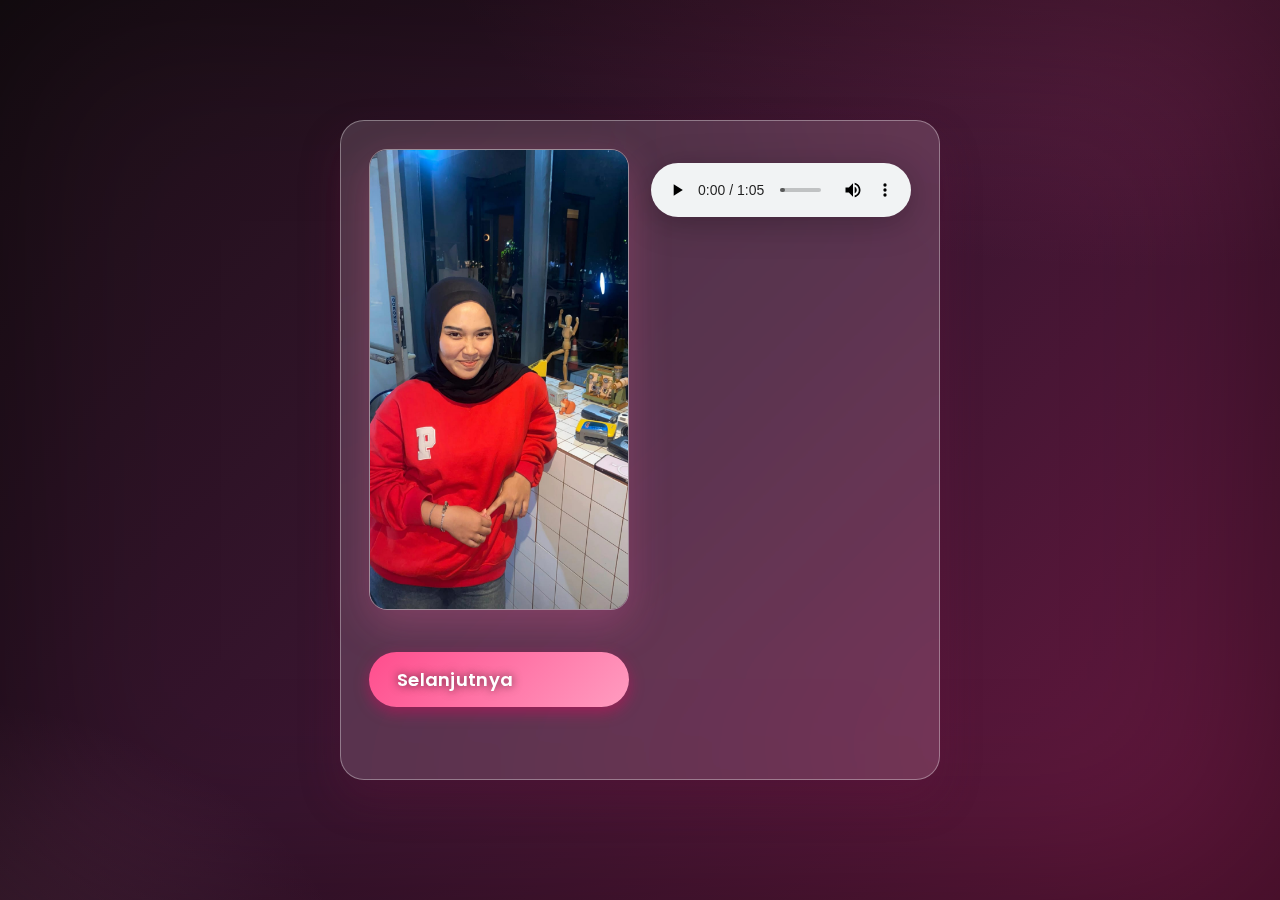
<file: For Rahayu/index.html>
<!DOCTYPE html>
<html lang="en">
<head>
    <meta charset="UTF-8">
    <meta name="viewport" content="width=device-width, initial-scale=1.0">
    <title>For Rahayu</title>
    <link rel="stylesheet" href="CSS/style.css">
    <style>
        body {
            background-image: url('Background.jpg');
            background-size: cover;
            display: flex;
            justify-content: center;
            align-items: center;
            height: 100vh;
            margin: 0;
            font-family: 'Arial', sans-serif;
            color: #fff;
            text-shadow: 0px 0px 10px rgba(0,0,0,0.7);
        }

        .container {
            text-align: center;
            background: rgba(0, 0, 0, 0.7);
            padding: 30px;
            border-radius: 15px;
            box-shadow: 0px 0px 20px rgba(0,0,0,0.5);
            max-width: 600px;
            width: 90%;
            margin: 20px;
        }

        .photo {
            width: 100%;
            height: auto;
            max-width: 500px;
            border-radius: 10px;
            margin-bottom: 20px;
            transition: transform 0.3s ease-in-out;
        }

        .photo:hover {
            transform: scale(1.05);
        }

        .next-button {
            display: inline-block;
            padding: 12px 25px;
            font-size: 18px;
            color: #fff;
            background: linear-gradient(45deg, #ff0066, #ff66cc);
            text-decoration: none;
            border-radius: 8px;
            transition: background 0.3s ease-in-out, transform 0.3s ease-in-out, box-shadow 0.3s ease-in-out;
            box-shadow: 0px 5px 15px rgba(255, 0, 102, 0.4);
        }

        .next-button:hover {
            background: linear-gradient(45deg, #ff66cc, #ff0066);
            transform: scale(1.05);
            box-shadow: 0px 10px 20px rgba(255, 0, 102, 0.6);
        }
    </style>
</head>
<body>
    <div class="container">
        <img src="Foto/rahayu1.jpg" alt="Foto" class="photo">
        <audio controls autoplay>
            <source src="musik/Lembuttutur.mp3" type="audio/mpeg">
            Your browser does not support the audio element.
        </audio>
        <a href="index2.html" class="next-button">Selanjutnya</a>
    </div>
    <script src="js/style.js"></script>
</body>
</html>
</file>
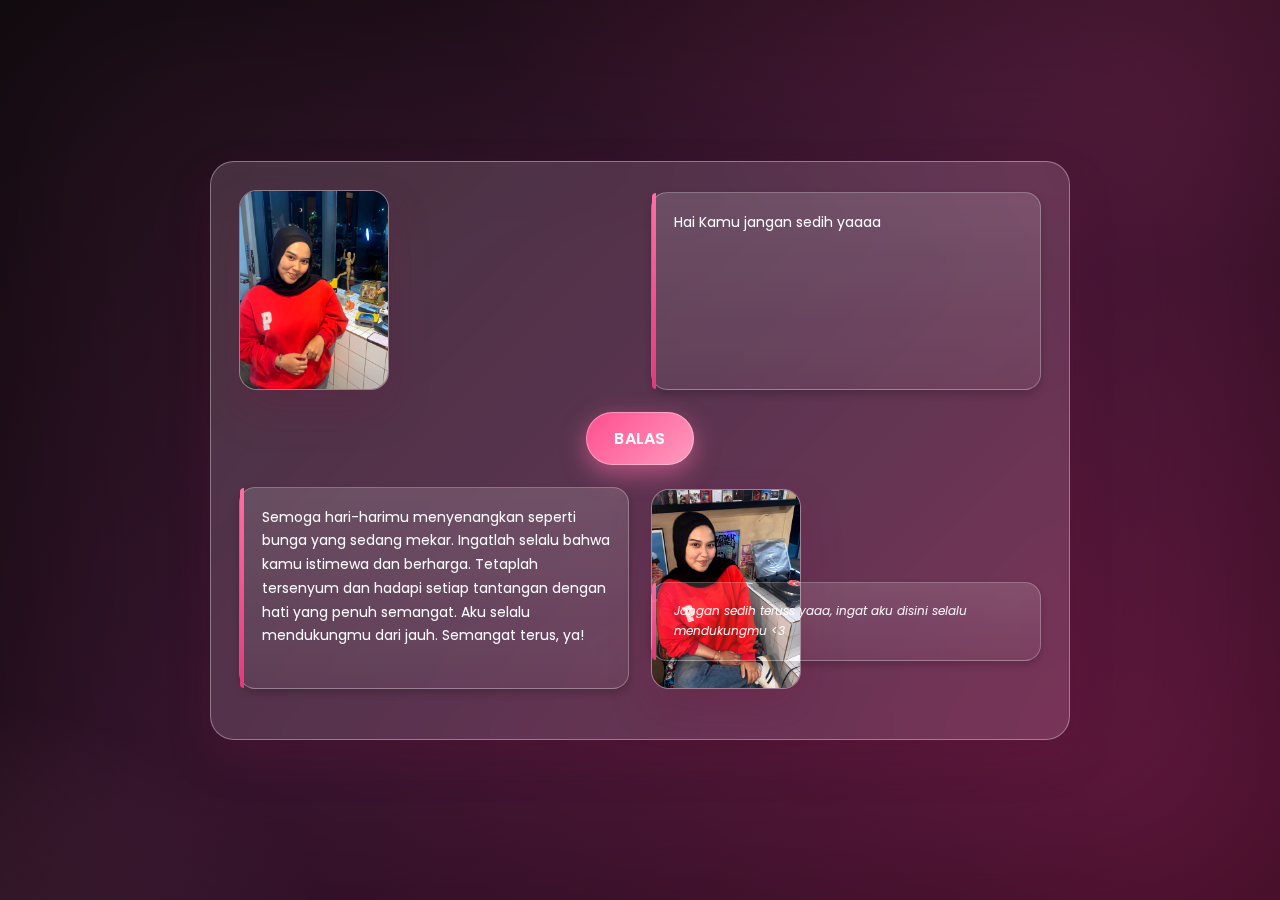
<file: For Rahayu/index2.html>
<!doctype html>
<html lang="en"> 
<head> 
    <meta charset="UTF-8"> 
    <meta name="viewport" content="width=device-width, initial-scale=1.0"> 
    <title>For Rahayu</title> 
    <link rel="stylesheet" href="CSS/style.css"> 
    <style>
        body {
            display: flex;
            justify-content: center;
            align-items: center;
            height: 100vh;
            margin: 0;
            padding: 20px;
            background-image: url('Background.jpg'); 0
            background-size: cover; 
            background-position: center; 
            font-family: Arial, sans-serif;
            box-sizing: border-box;
        }

        .container {
            display: grid;
            grid-template-areas: 
                "top-left top-right"
                "button button"
                "bottom-left bottom-right"
                ". bottom-text";
            gap: 20px;
            text-align: center;
            position: relative; 
        }

        .box {
            width: 150px;
            height: 200px;
            border: 2px solid white;
            background-color: black;
            display: flex;
            justify-content: center;
            align-items: center;
        }

        .box img {
            width: 100%;
            height: 100%;
            object-fit: cover;
        }

        .box-top-left {
            grid-area: top-left;
        }

        .box-bottom-right {
            grid-area: bottom-right;
        }

        .text {
            color: white;
            background-color: #333;
            padding: 20px;
            border-radius: 10px;
            box-shadow: 0 4px 8px rgba(0, 0, 0, 0.2);
            font-size: 14px;
            line-height: 1.6;
            text-align: left;
        }

        .text-top-right {
            grid-area: top-right;
        }

        .text-bottom-left {
            grid-area: bottom-left;
        }

        .text-bottom {
            grid-area: bottom-text;
            position: absolute;
            bottom: 50px; 
            left: 0;
            right: 0;
            margin: 0 auto;
            padding: 10px; 
            font-size: 12px; 
            line-height: 1.4; 
        }

        .button {
            grid-area: button;
            padding: 10px 20px;
            font-size: 15px;
            border: none;
            border-radius: 5px;
            cursor: pointer;
            background-color: white;
            color: black;
            margin: auto;
        }
    </style> 
</head> 
<body> 
    <audio autoplay></audio>
    
        <source src="Lembuttutur.mp3" type="audio/mpeg">
        
    </audio>
    <div class="container"> 
        <div class="box box-top-left"> 
            <img src="Foto/rahayu2.jpg" alt="Image 1"> 
        </div> 
        <div class="text text-top-right">
            Hai Kamu jangan sedih yaaaa
        </div> 
        <a href="https://api.whatsapp.com/send?phone=6283831570868&text=Terimakasih%20(isi%20pesan%20mu)" class="button">BALAS</a>
        <div class="text text-bottom-left">
            Semoga hari-harimu menyenangkan seperti bunga yang sedang mekar. Ingatlah selalu bahwa kamu istimewa dan berharga. Tetaplah tersenyum dan hadapi setiap tantangan dengan hati yang penuh semangat. Aku selalu mendukungmu dari jauh. Semangat terus, ya!
        </div> 
        <div class="box box-bottom-right"> 
            <img src="Foto/rahayu3.jpg" alt="Image 2"> 
        </div> 
        <div class="text text-bottom">
            Jangan sedih teruss yaaa, ingat aku disini selalu mendukungmu <3
        </div> 
    </div> 
</body>
</html>
</file>
<file: For Rahayu/CSS/style.css>
/* =========================
   Romantic Rose Theme CSS
   ========================= */

/* Optional: cantik kalau internet aktif */
@import url('https://fonts.googleapis.com/css2?family=Poppins:wght@300;400;600&family=Great+Vibes&display=swap');

:root{
  --rose-50:#fff1f5;
  --rose-100:#ffe4ec;
  --rose-200:#ffc9dd;
  --rose-300:#ff9cc0;
  --rose-400:#ff6fa3;
  --rose-500:#ff4d8d;
  --rose-600:#e23a7b;
  --rose-700:#bf2f67;
  --wine:#6b1840;
  --ink:#1a0f16;
  --glass-bg: rgba(255, 255, 255, 0.14);
  --glass-stroke: rgba(255, 255, 255, 0.35);
  --shadow: 0 20px 40px rgba(107, 24, 64, .25);
}

/* ====== Reset lembut ====== */
html, body{
  height:100% !important;
}
*{ box-sizing:border-box; }

/* ====== Latar romantis + hearts ====== */
html body{
  margin:0 !important;
  font-family: 'Poppins', system-ui, -apple-system, 'Segoe UI', Arial, sans-serif !important;
  color:#fff !important;
  /* gradient animatif agar menyatu dgn Background.jpg milikmu */
  background:
    radial-gradient(1200px 600px at 90% -10%, rgba(255,77,141,.20), transparent 60%),
    radial-gradient(800px 500px at -10% 110%, rgba(255,156,192,.18), transparent 60%),
    linear-gradient(135deg, #1a0f16 0%, #3a1530 50%, #6b1840 100%) !important;
  background-attachment: fixed;
  overflow-x:hidden;
}

/* soft vignette */
html body::before{
  content:"";
  position:fixed;
  inset:0;
  pointer-events:none;
  box-shadow: inset 0 0 200px rgba(0,0,0,.45);
  z-index:0;
}

/* floating hearts (tanpa ubah HTML) */
html body::after{
  content:"❤ ❤ ❤ ❤ ❤ ❤";
  position:fixed;
  left:50%;
  bottom:-10vh;
  transform:translateX(-50%);
  font-family:'Great Vibes', cursive;
  font-size:42px;
  letter-spacing:30px;
  opacity:.25;
  filter:blur(.2px);
  animation: floatHearts 14s linear infinite;
  z-index:0;
}
@keyframes floatHearts{
  0%{ transform:translate(-50%, 0) scale(1); opacity:.22; }
  60%{ opacity:.28; }
  100%{ transform:translate(-50%, -120vh) scale(1.25); opacity:0; }
}

/* ====== Container bergaya glass ====== */
/* untuk kedua halaman (index & index2) */
html body .container{
  position:relative;
  z-index:1;
  width:min(92vw, 860px) !important;
  padding:28px !important;
  border-radius:24px !important;
  background: var(--glass-bg) !important;
  backdrop-filter: blur(14px) saturate(120%) !important;
  -webkit-backdrop-filter: blur(14px) saturate(120%) !important;
  border:1px solid var(--glass-stroke) !important;
  box-shadow: var(--shadow) !important;
  text-align:center;
}

/* judul romantis opsional (kalau kamu tambahkan di HTML) */
.romantic-title{
  font-family:'Great Vibes', cursive;
  font-size:clamp(28px, 6vw, 52px);
  color:var(--rose-100);
  text-shadow:0 6px 28px rgba(255, 109, 166, .35);
  margin:0 0 12px;
}

/* ====== Gambar utama (index.html.html) ====== */
.photo{
  width:100% !important;
  max-width:640px !important;
  height:auto !important;
  border-radius:18px !important;
  border:1px solid rgba(255,255,255,.45);
  box-shadow: 0 14px 40px rgba(255, 109, 166, .25);
  transform:translateZ(0);
  transition: transform .5s cubic-bezier(.2,.6,.2,1),
              box-shadow .5s ease;
}
.photo:hover{
  transform: scale(1.03) rotate(-.25deg);
  box-shadow: 0 18px 60px rgba(255, 109, 166, .35);
}

/* ====== Tombol utama (link “Selanjutnya” & tombol BALAS) ====== */
.next-button,
.button,
a.button{
  --btnGlow: rgba(255, 109, 166, .55);
  display:inline-block;
  appearance:none;
  border:none;
  cursor:pointer;
  padding:14px 28px !important;
  font-weight:600;
  font-size:16px;
  letter-spacing:.3px;
  border-radius:999px !important;
  color:#fff !important;
  background:
    linear-gradient(135deg, var(--rose-500), var(--rose-300)) !important;
  box-shadow:
    0 8px 24px var(--btnGlow),
    inset 0 0 0 1px rgba(255,255,255,.35);
  text-decoration:none !important;
  transition: transform .2s ease, box-shadow .2s ease, filter .2s ease;
  position:relative;
}
.next-button:hover,
.button:hover,
a.button:hover{
  transform: translateY(-2px) scale(1.02);
  box-shadow:
    0 14px 36px rgba(255, 109, 166, .65),
    inset 0 0 0 1px rgba(255,255,255,.5);
}
.next-button:active,
.button:active,
a.button:active{
  transform: translateY(0) scale(.98);
}

/* heartbeat kecil di hover */
.next-button:hover::after,
.button:hover::after,
a.button:hover::after{
  content:"❤";
  position:absolute;
  right:-14px;
  top:-10px;
  font-size:18px;
  animation: heartbeat .9s ease-in-out infinite;
}
@keyframes heartbeat{
  0%, 100%{ transform: scale(1); opacity:.6; }
  25%{ transform: scale(1.18); opacity:1; }
  50%{ transform: scale(1); opacity:.7; }
  75%{ transform: scale(1.18); opacity:1; }
}

/* ====== Audio player ====== */
audio{
  width:100% !important;
  margin:14px 0 22px !important;
  filter: drop-shadow(0 6px 16px rgba(0,0,0,.25));
  accent-color: var(--rose-500);
}

/* ====== Grid halaman kedua (index2.html.html) ====== */
@media (min-width: 720px){
  html body .container{
    display:grid !important;
    grid-template-areas:
      "top-left  top-right"
      "button    button"
      "bottom-left bottom-right"
      ".         bottom-text";
    grid-template-columns: 1fr 1fr !important;
    gap:22px !important;
    text-align:left !important;
  }
}

@media (max-width: 719.98px){
  html body .container{
    display:grid !important;
    grid-template-areas:
      "top-left"
      "top-right"
      "button"
      "bottom-left"
      "bottom-right"
      "bottom-text";
    gap:16px !important;
  }
}

/* Kartu foto “polaroid” */
.box{
  grid-area:auto;
  background: rgba(255,255,255,.06) !important;
  border:1px solid rgba(255,255,255,.35) !important;
  border-radius:18px !important;
  box-shadow: var(--shadow);
  overflow:hidden;
  transform: translateZ(0);
  transition: transform .35s ease, box-shadow .35s ease;
}
.box:hover{
  transform: translateY(-4px) rotate(-.4deg);
  box-shadow: 0 18px 40px rgba(0,0,0,.35);
}
.box img{
  width:100%;
  height:100%;
  object-fit:cover;
  display:block;
  filter: saturate(108%) contrast(104%);
}

/* Teks romantis dengan quote line */
.text{
  color:#fff !important;
  background: linear-gradient(180deg, rgba(255,255,255,.14), rgba(255,255,255,.06)) !important;
  padding:18px 18px 18px 22px !important;
  border-radius:16px !important;
  border:1px solid rgba(255,255,255,.28) !important;
  line-height:1.7 !important;
  position:relative;
  box-shadow: 0 12px 28px rgba(0,0,0,.18);
}
.text::before{
  content:"";
  position:absolute;
  left:0; top:0; bottom:0;
  width:4px;
  border-radius:16px 0 0 16px;
  background: linear-gradient(180deg, var(--rose-400), var(--rose-600));
}
.text em, .text strong{
  color: #ffe7f1;
}

/* Area spesifik dari layout aslinya */
.box-top-left{ grid-area: top-left !important; }
.box-bottom-right{ grid-area: bottom-right !important; }
.text-top-right{ grid-area: top-right !important; }
.text-bottom-left{ grid-area: bottom-left !important; }
.text-bottom{
  grid-area: bottom-text !important;
  text-align:center;
  font-style: italic;
  opacity:.95;
}

/* ====== Micro-details ====== */
a{ color:#ffe7f1; }
a:hover{ color:#ffffff; text-decoration:none; }

/* spacing bawaan untuk kombinasi foto-teks */
.text + .box,
.box + .text{ margin-top:2px; }

/* ====== Responsiveness tweaks ====== */
@media (max-width:520px){
  .photo{ border-radius:14px; }
  .next-button, .button, a.button{ width:100%; text-align:center; }
  .text{ font-size:15px; }
}

/* ====== Prefers-reduced-motion ====== */
@media (prefers-reduced-motion: reduce){
  *{ animation: none !important; transition: none !important; }
}
</file>
